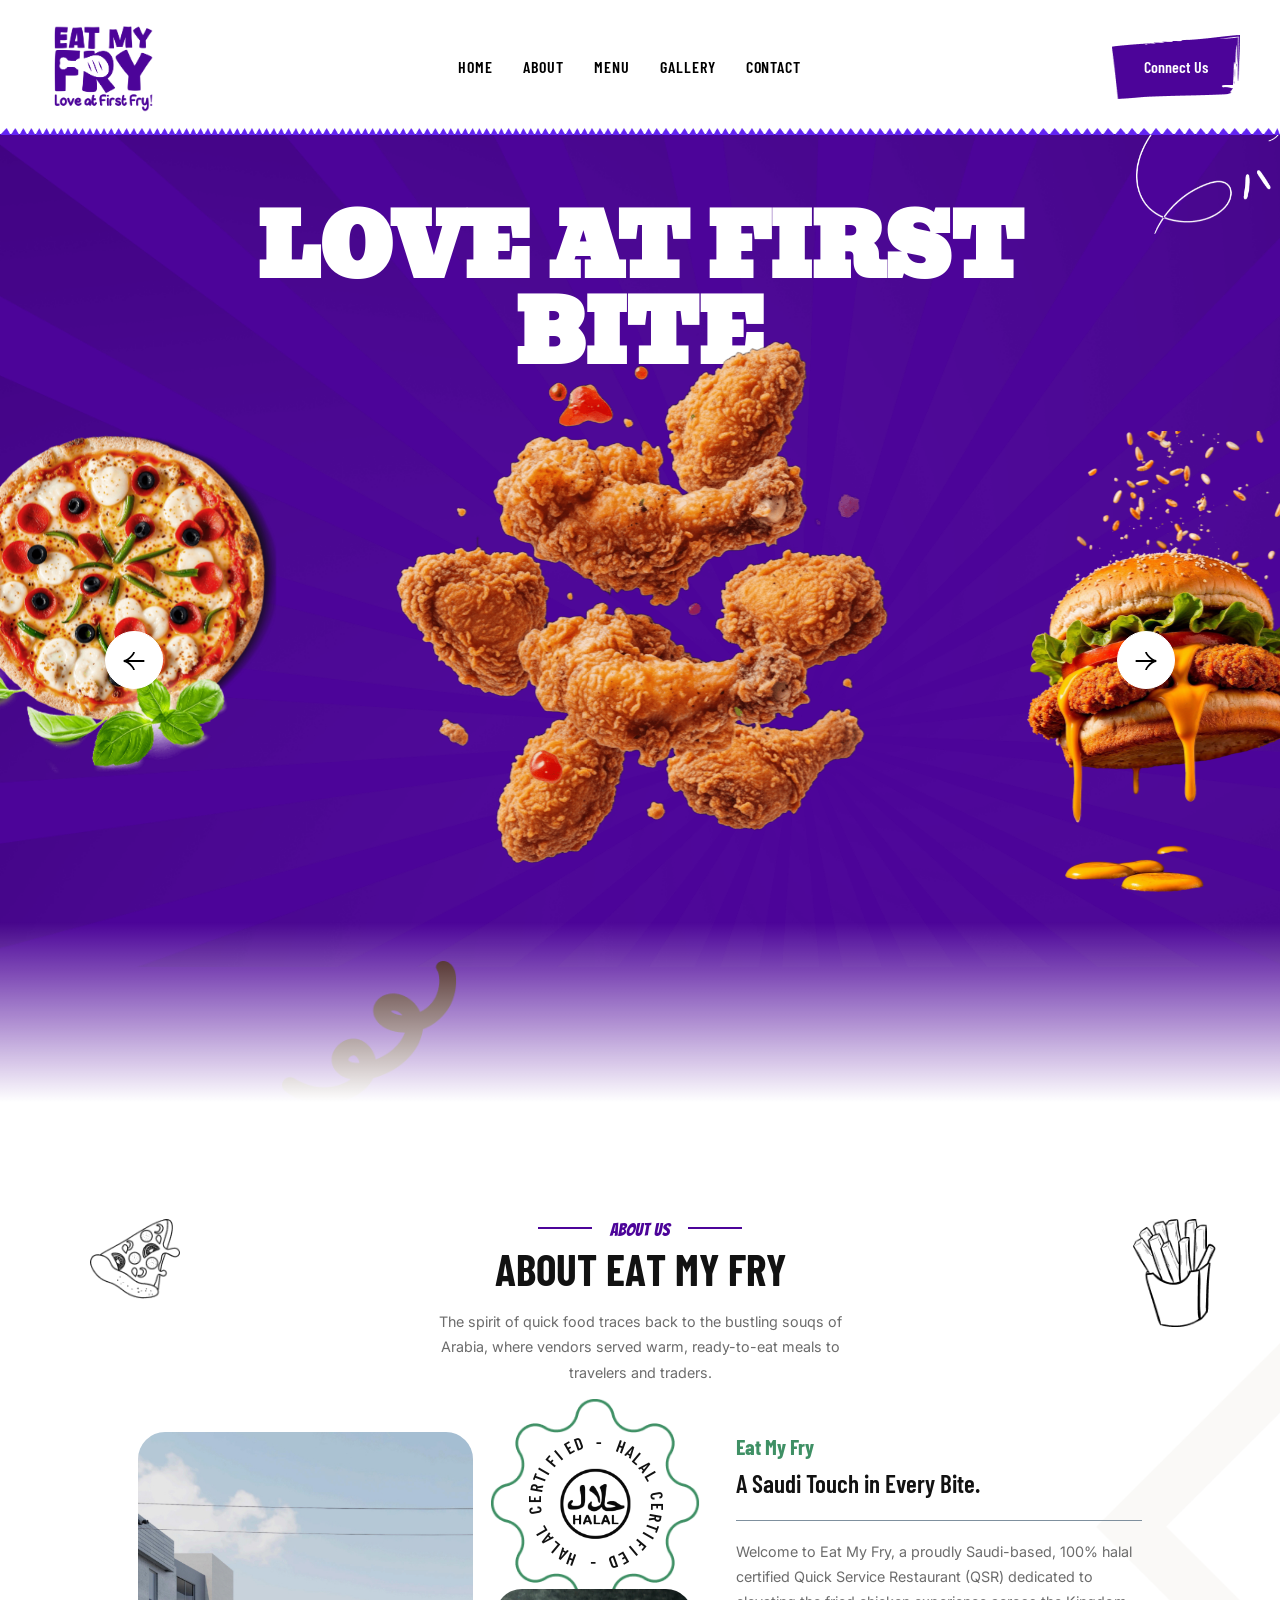
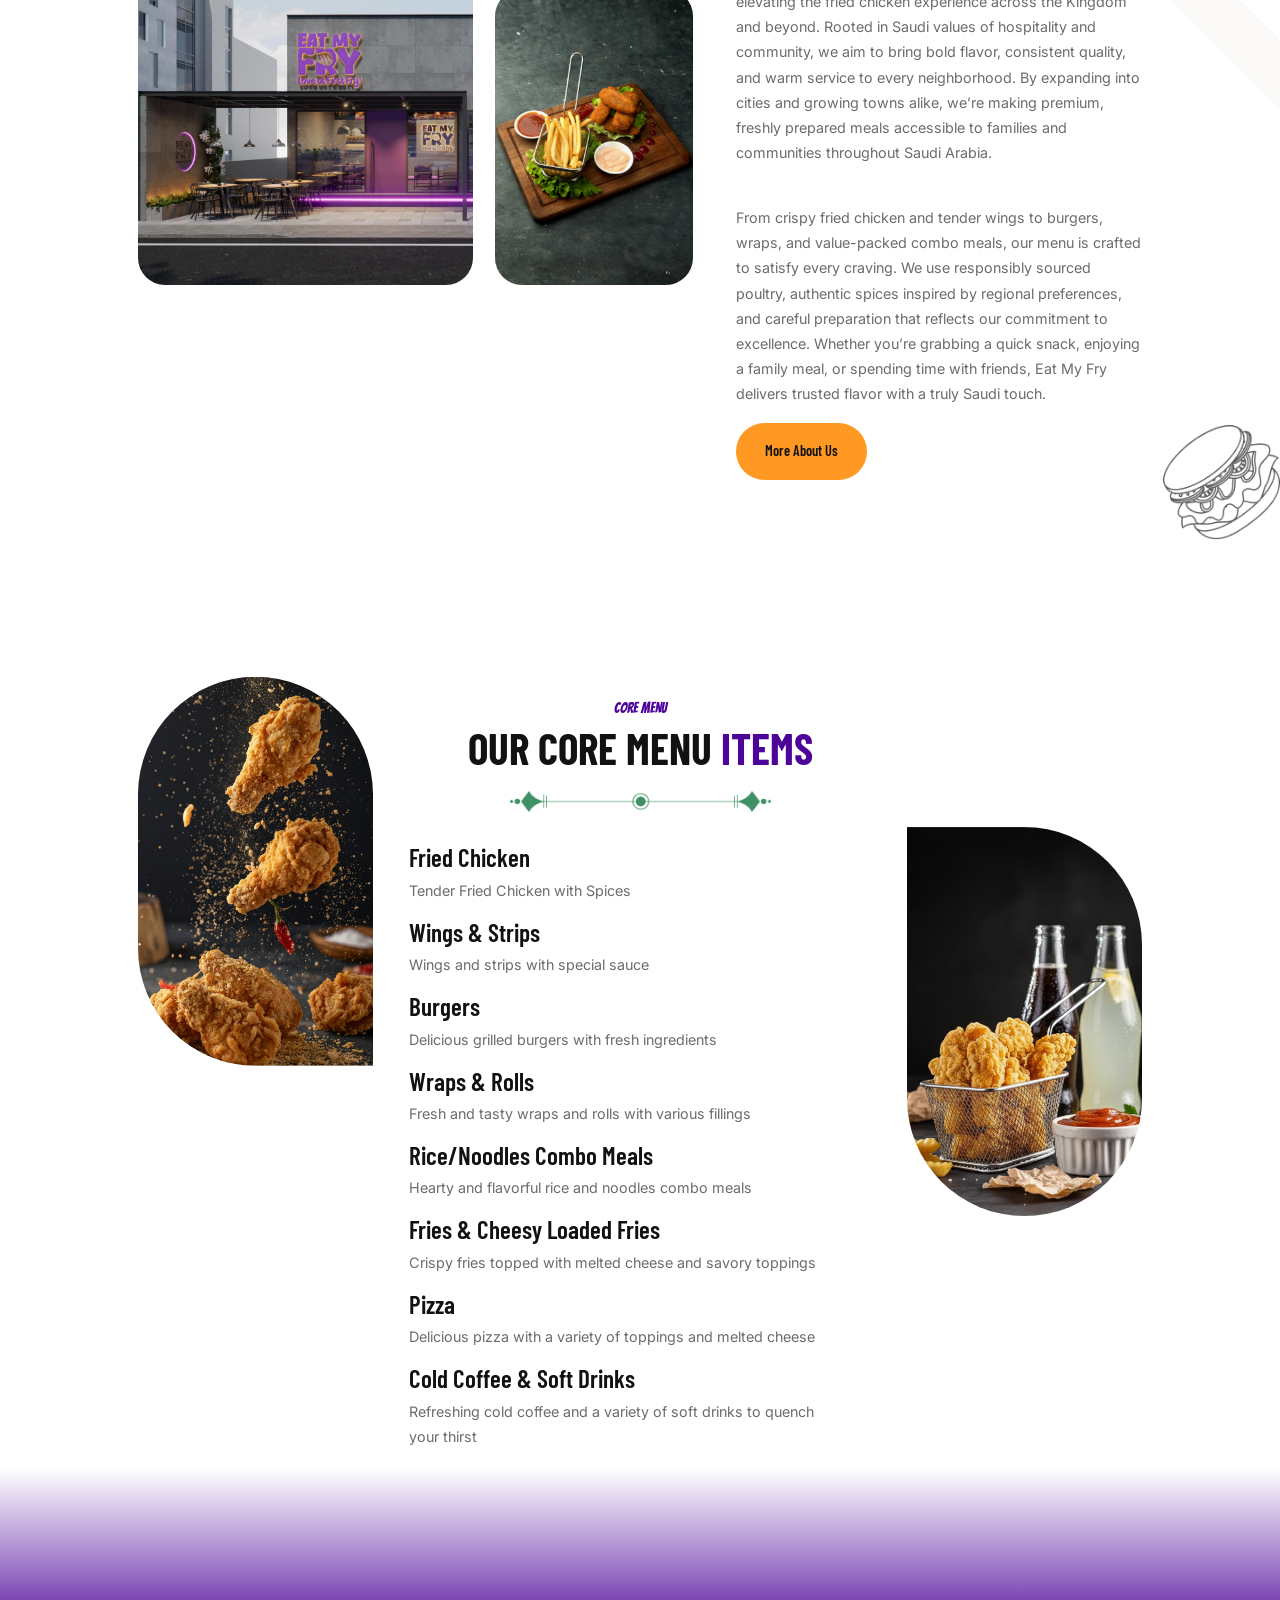
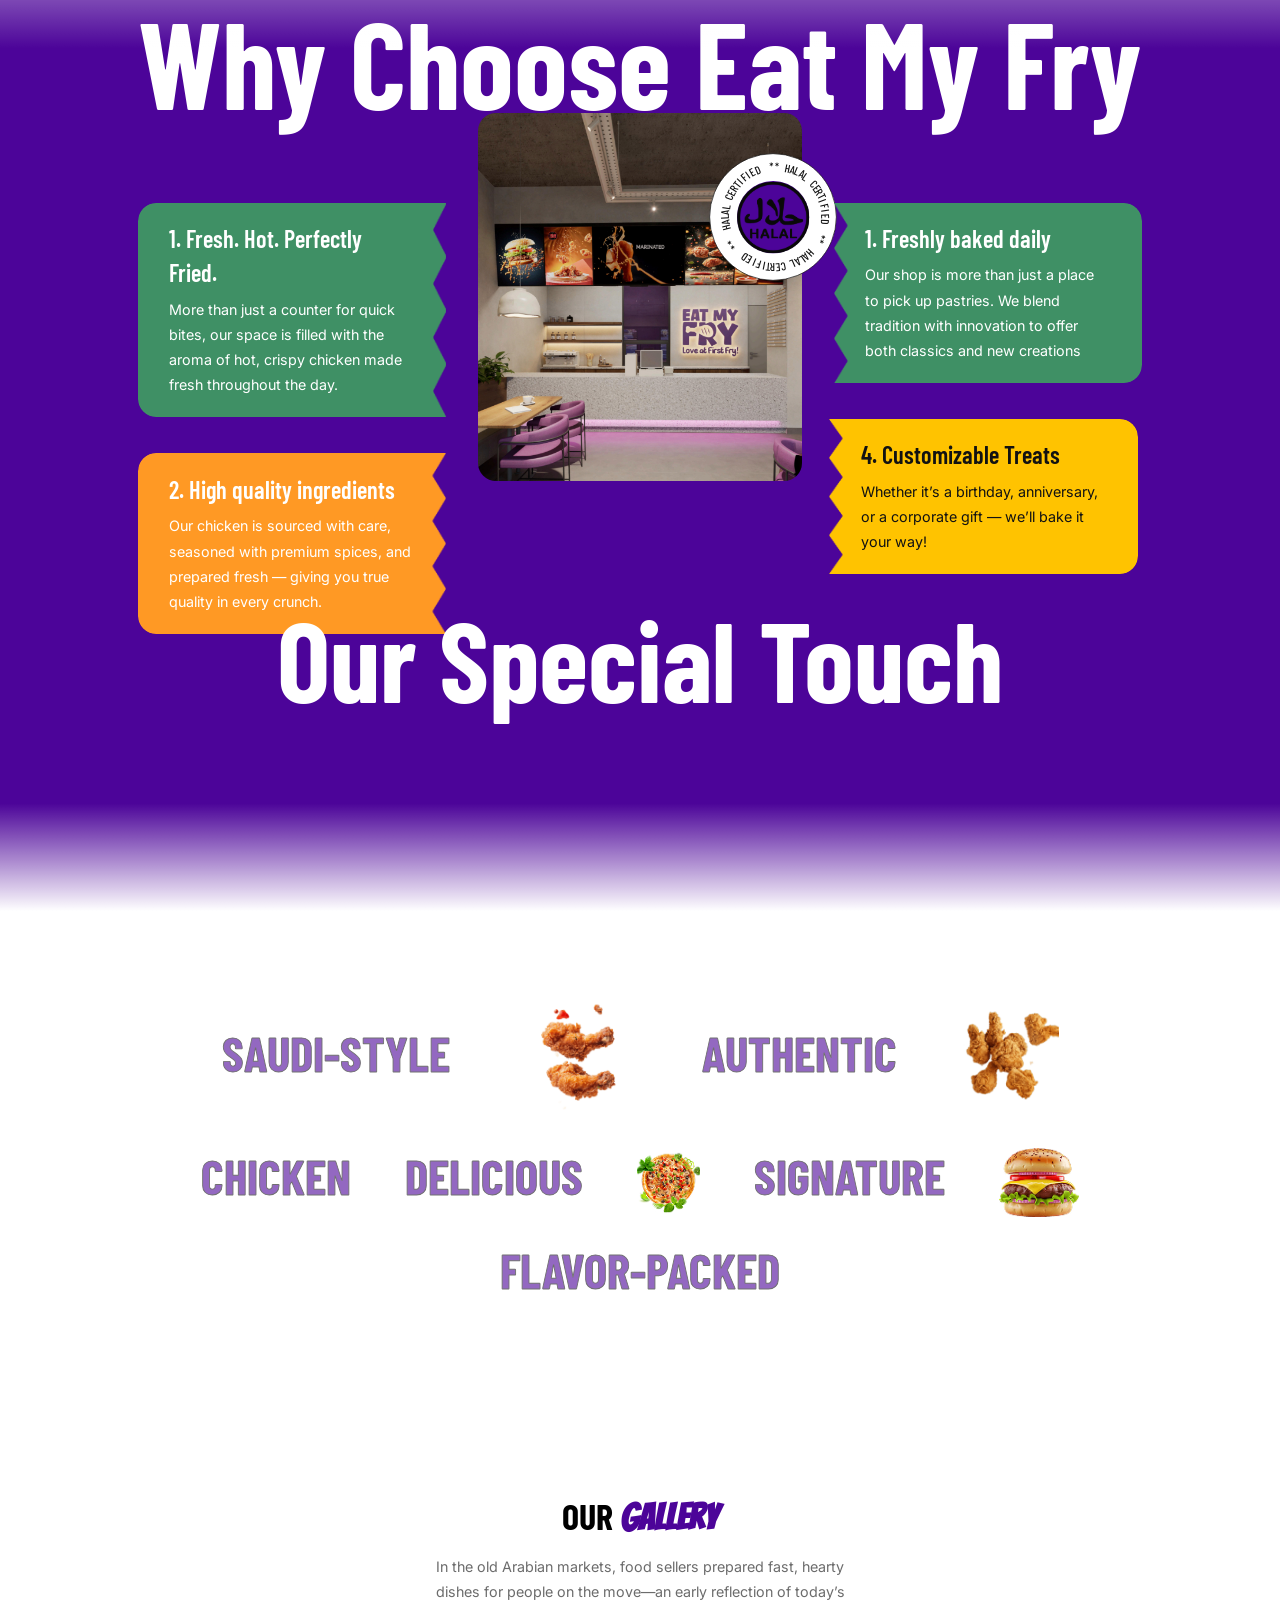
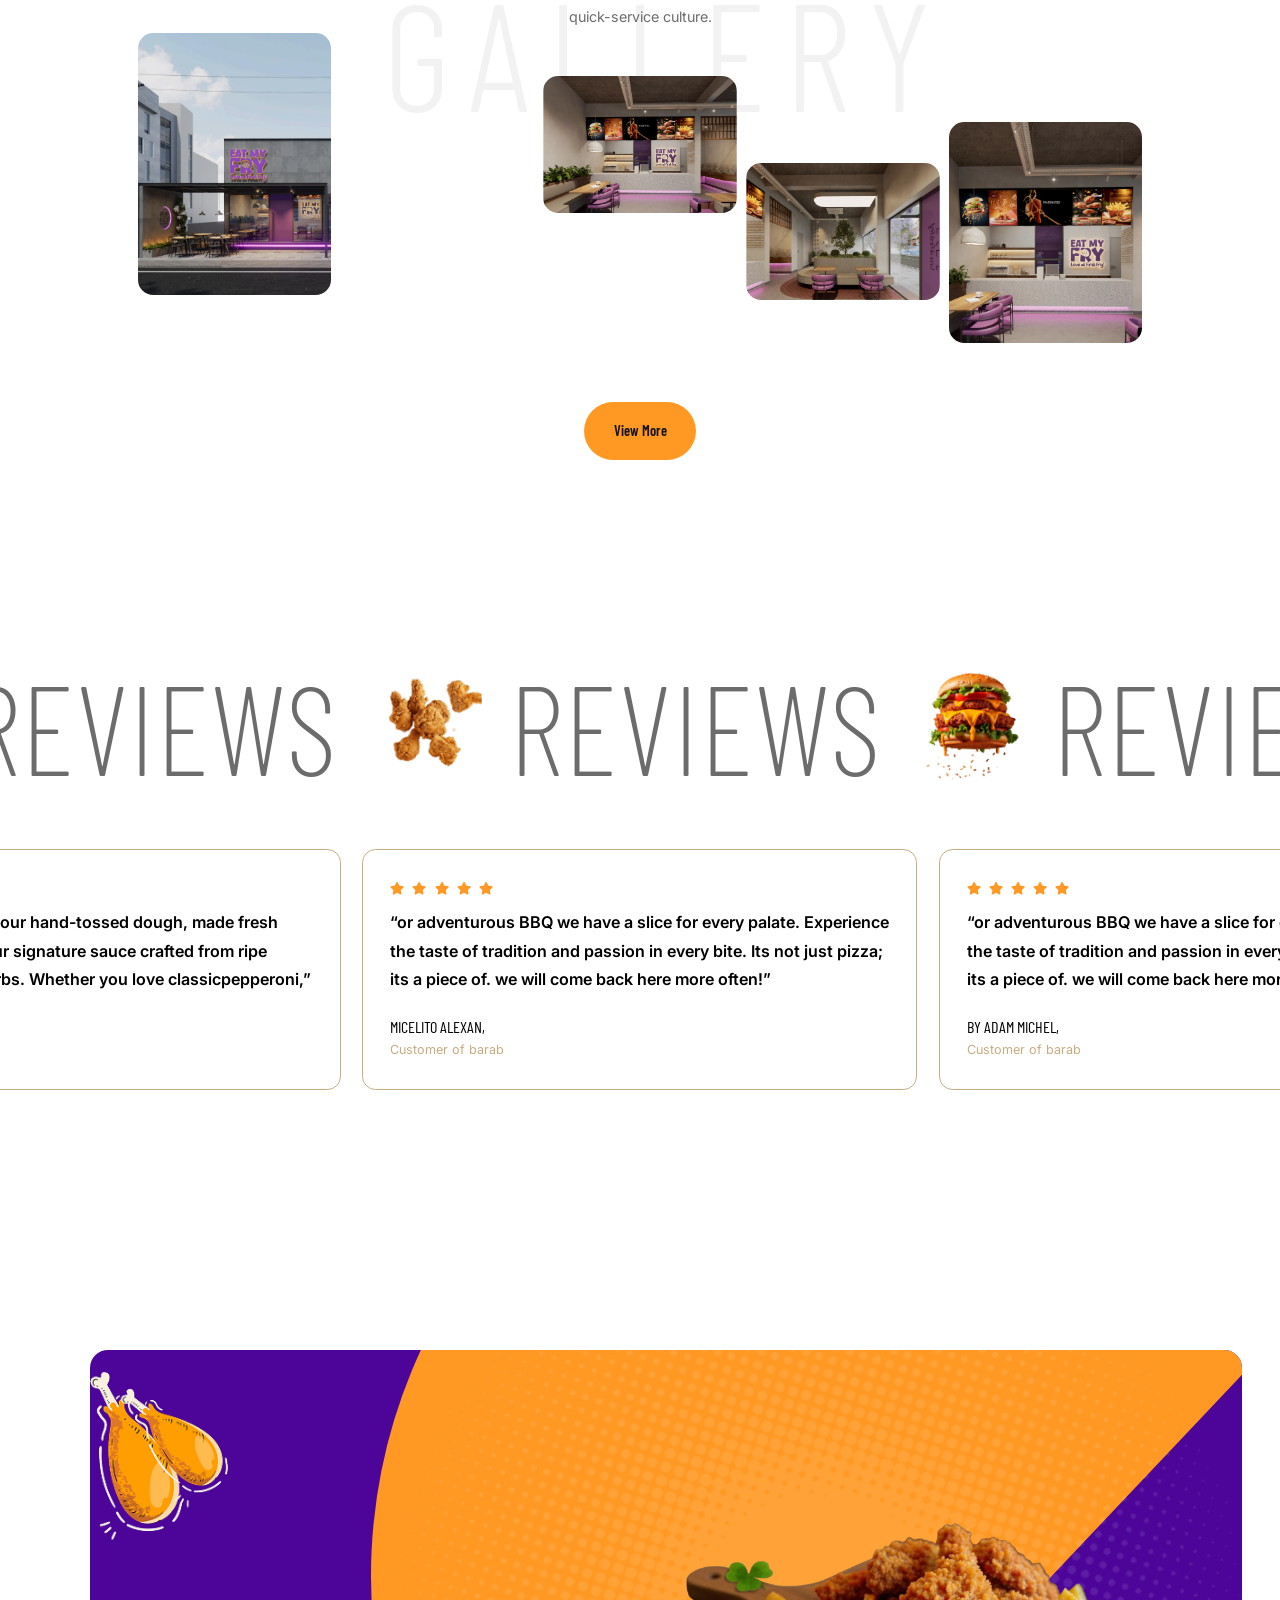
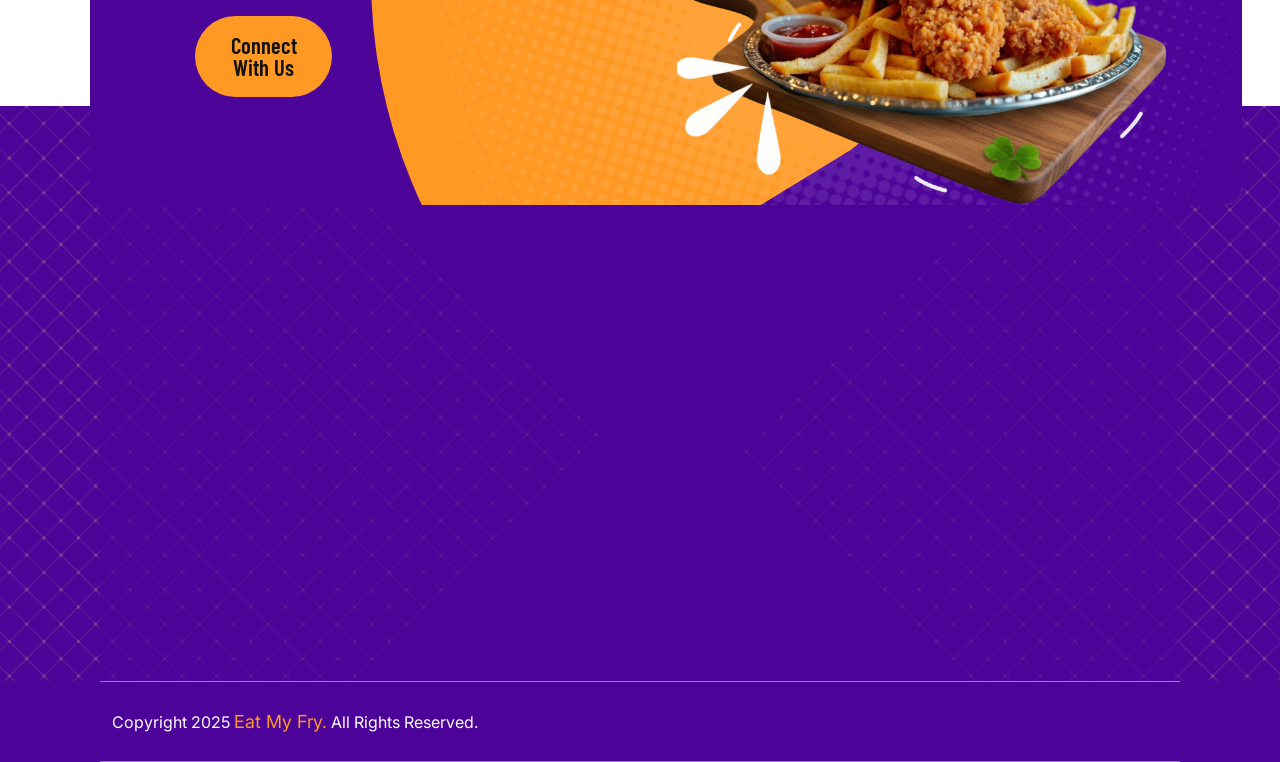
<file: index.html>
<!doctype html>
<html class="no-js " lang="zxx">

<head>
    <meta charset="utf-8">
    <meta name="viewport" content="width=device-width, initial-scale=1.0, user-scalable=0,minimal-ui">
    <title>Eat My Fry - Love at First Fry</title>
    <meta name="author" content="Brillowelle Solutions">
    <meta name="description" content="Eat My Fry - Love at First Fry">
    <meta name="keywords" content="Eat My Fry - Love at First Fry">
    <meta name="robots" content="INDEX,FOLLOW">

    <!-- Mobile Specific Metas -->
    <meta name="viewport" content="width=device-width, initial-scale=1, shrink-to-fit=no">

    <!-- Favicons - Place favicon.ico in the root directory -->
    <link rel="apple-touch-icon" sizes="57x57" href="assets/img/favicons/apple-icon-57x57.png">
    <link rel="apple-touch-icon" sizes="60x60" href="assets/img/favicons/apple-icon-60x60.png">
    <link rel="apple-touch-icon" sizes="72x72" href="assets/img/favicons/apple-icon-72x72.png">
    <link rel="apple-touch-icon" sizes="76x76" href="assets/img/favicons/apple-icon-76x76.png">
    <link rel="apple-touch-icon" sizes="114x114" href="assets/img/favicons/apple-icon-114x114.png">
    <link rel="apple-touch-icon" sizes="120x120" href="assets/img/favicons/apple-icon-120x120.png">
    <link rel="apple-touch-icon" sizes="144x144" href="assets/img/favicons/apple-icon-144x144.png">
    <link rel="apple-touch-icon" sizes="152x152" href="assets/img/favicons/apple-icon-152x152.png">
    <link rel="apple-touch-icon" sizes="180x180" href="assets/img/favicons/apple-icon-180x180.png">
    <link rel="icon" type="image/png" sizes="192x192" href="assets/img/favicons/android-icon-192x192.png">
    <link rel="icon" type="image/png" sizes="32x32" href="assets/img/favicons/favicon-32x32.png">
    <link rel="icon" type="image/png" sizes="96x96" href="assets/img/favicons/favicon-96x96.png">
    <link rel="icon" type="image/png" sizes="16x16" href="assets/img/favicons/favicon-16x16.png">
    <link rel="manifest" href="assets/img/favicons/manifest.json">
    <meta name="msapplication-TileColor" content="#ffffff">
    <meta name="msapplication-TileImage" content="assets/img/favicons/ms-icon-144x144.png">
    <meta name="theme-color" content="#ffffff">

    <!--==============================
	  Google Fonts
	============================== -->
    <link href="https://fonts.cdnfonts.com/css/paper-candy" rel="stylesheet">
    <link href="https://fonts.cdnfonts.com/css/namaku" rel="stylesheet">
    <link rel="preconnect" href="https://fonts.googleapis.com">
    <link rel="preconnect" href="https://fonts.gstatic.com" crossorigin>
    <link href="https://fonts.googleapis.com/css2?family=Bangers&family=Barlow+Condensed:ital,wght@0,100;0,200;0,300;0,400;0,500;0,600;0,700;0,800;0,900;1,100;1,200;1,300;1,400;1,500;1,600;1,700;1,800;1,900&family=Dynalight&family=Inter:ital,opsz,wght@0,14..32,100..900;1,14..32,100..900&family=Jost:ital,wght@0,100..900;1,100..900&family=Bevan:ital@0;1&display=swap" rel="stylesheet">

    <!--==============================
	    All CSS File
	============================== -->
    <!-- Bootstrap -->
    <link rel="stylesheet" href="assets/css/bootstrap.min.css">
    <!-- Fontawesome Icon -->
    <link rel="stylesheet" href="assets/css/fontawesome.min.css">
    <!-- Magnific Popup -->
    <link rel="stylesheet" href="assets/css/magnific-popup.min.css">
    <!-- datetimepicker -->
    <link rel="stylesheet" href="assets/css/jquery.datetimepicker.min.css">
    <!-- Swiper Js -->
    <link rel="stylesheet" href="assets/css/swiper-bundle.min.css">
    <!-- Theme Custom CSS -->
    <link rel="stylesheet" href="assets/css/style.css">

</head>

<body class="" >
    <!--==============================
    Mobile Menu
  ============================== -->
    <div class="th-menu-wrapper allow-natural-scroll">
        <div class="th-menu-area text-center">
            <button class="th-menu-toggle"><i class="fal fa-times"></i></button>
            <div class="mobile-logo">
                <a href="index.html"><img src="assets/img/logo-foot.png" alt="eatmyfry"></a>
            </div>
            <div class="th-mobile-menu">
                <ul>
                    <li class="">
                        <a href="index.html">HOME</a>
                    </li>
                    <li><a href="#about">ABOUT US</a></li>

                    <li class="">
                        <a href="menu.html">MENUS</a>
                    </li>

                    <li class="">
                        <a href="gallery.html">Gallery</a>
                    </li>
                    <li>
                        <a href="contact.html">CONTACT</a>
                    </li>
                </ul>
            </div>
        </div>
    </div>
    <!--==============================
	Header Area
    ==============================-->
    <header class="th-header header-default style-3 style-4 style-5">
        <div class="sticky-wrapper">
            <!-- Main Menu Area -->
            <div class="menu-area">
                <div class="container-fluid">
                    <div class="row align-items-center justify-content-between">
                        <div class="col-auto">
                            <div class="header-logo">
                                <a href="index.html"><img src="assets/img/logo-emf.png" alt="Eat My Fry" style="height: 90px;"></a>
                            </div>
                        </div>
                        <div class="col-auto">
                            <nav class="main-menu d-none d-lg-inline-block">
                                <ul>
                                    <li class="">
                                        <a href="index.html">HOME</a>
                                    </li>
                                    <li>
                                        <a href="#about">ABOUT</a>
                                    </li>
                                    <li class="">
                                        <a href="menu.html">Menu</a>
                                    </li>
                                    <li class="">
                                        <a href="gallery.html">Gallery</a>
                                    </li>
                                    <li>
                                        <a href="contact.html">CONTACT</a>
                                    </li>
                                </ul>
                            </nav>
                            <div class="header-button d-flex d-lg-none">
                                <button type="button" class="icon-btn th-menu-toggle"><i class="far fa-bars"></i></button>
                            </div>
                        </div>
                        <div class="col-auto d-none d-xl-block">
                            <div class="header-button">
                                <a href="contact.html" class="th-btn btn-mask">Connect Us</a>
                            </div>
                        </div>
                    </div>
                </div>
            </div>
            <div class="hero-5-top-shape">
                <img src="assets/img/shape/hero-5-top-shape.png" alt="img" style="filter: hue-rotate(260deg);">
            </div>
        </div>
    </header>

    <!--==============================
        Body Content Start Here
    ==============================-->
    <div class="scaled-wrapper">
        
        <!--==============================
        Hero Area
        ==============================-->
        <section>
            <div class="th-hero-wrapper hero-2 style-2" id="hero">
    
                <div class="shape-mockup jump hero-5-1" data-top="0%" data-right="0%">
                    <img src="assets/img/icon/hero-5-1.png" alt="img">
                </div>
    
                <div class="hero-inner" data-bg-src="assets/img/shape/hero-5-bg-shape.png">
                    <div class="shape-mockup movingX hero-5-2" data-bottom="0%" data-left="22%">
                        <img src="assets/img/icon/hero-5-2.png" alt="img">
                    </div>
                    <div class="hero-style2 style-2">
                        <div class="container">
                            <div class="row justify-content-center">
                                <div class="col-xxl-10 col-xl-11 col-lg-12">
                                    <div class="hero-2-content-slider">
                                        <div class="swiper th-slider hero2ThumbSlide" id="hero2Content" data-slider-options='{"effect":"fade","autoplay": true,"spaceBetween":60,"loop":true, "autoHeight":false,"allowTouchMove": false, "simulateTouch": true}'>
                                            <div class="swiper-wrapper">
                                                <div class="swiper-slide">
                                                    <div class="hero-2-content-slider">
                                                        <h1 class="hero-title" data-ani="slideinup" data-ani-delay="0.4s">Love at First Bite</h1>
                                                    </div>
                                                </div>
                                                <div class="swiper-slide">
                                                    <div class="hero-2-content-slider">
                                                        <h1 class="hero-title" data-ani="slideinup" data-ani-delay="0.4s">Burger taste divine</h1>
                                                    </div>
                                                </div>
                                                <div class="swiper-slide">
                                                    <div class="hero-2-content-slider">
                                                        <h1 class="hero-title" data-ani="slideinup" data-ani-delay="0.4s">Flame Kissed Daily</h1>
                                                    </div>
                                                </div>
                                                <div class="swiper-slide">
                                                    <div class="hero-2-content-slider">
                                                        <h1 class="hero-title" data-ani="slideinup" data-ani-delay="0.4s">Craving We got you</h1>
                                                    </div>
                                                </div>
                                                <div class="swiper-slide">
                                                    <div class="hero-2-content-slider">
                                                        <h1 class="hero-title" data-ani="slideinup" data-ani-delay="0.4s">Burger Over Words</h1>
                                                    </div>
                                                </div>
                                                <div class="swiper-slide">
                                                    <div class="hero-2-content-slider">
                                                        <h1 class="hero-title" data-ani="slideinup" data-ani-delay="0.4s">Love’s Bites Proven</h1>
                                                    </div>
                                                </div>
                                            </div>
                                        </div>
                                    </div>
                                </div>
                            </div>
                        </div>
    
                        <div class="container-fluid">
                            <div class="hero-2-img-slider">
                                <div class="swiper th-slider " data-slider-options='{"centeredSlides":true,"spaceBetween":70,"loop":true,"autoplay": true,"autoHeight": "false","allowTouchMove": true, "simulateTouch": true,"breakpoints":{"0":{"slidesPerView":1},"576":{"slidesPerView":"1"},"768":{"slidesPerView":"2"},"992":{"slidesPerView":"2"},"1200":{"slidesPerView":"3"}},"thumbs":{"swiper":".hero2ThumbSlide"}}'>
                                    <div class="swiper-wrapper">
    
                                        <div class="swiper-slide">
                                            <div class="hero-2-thumb-slider">
                                                <img src="assets/img/hero/chicken1.png" alt="img">
                                            </div>
                                        </div>
                                        <div class="swiper-slide">
                                            <div class="hero-2-thumb-slider">
                                                <img src="assets/img/hero/melted-cheese-burger.png" alt="img">
                                            </div>
                                        </div>
                                        <div class="swiper-slide">
                                            <div class="hero-2-thumb-slider">
                                                <img src="assets/img/hero/hero-5-3.png" alt="img">
                                            </div>
                                        </div>
                                        <div class="swiper-slide">
                                            <div class="hero-2-thumb-slider">
                                                <img src="assets/img/hero/fried2.png" alt="img">
                                            </div>
                                        </div>
                                        <div class="swiper-slide">
                                            <div class="hero-2-thumb-slider">
                                                <img src="assets/img/hero/brger.png" alt="img">
                                            </div>
                                        </div>
                                        <div class="swiper-slide">
                                            <div class="hero-2-thumb-slider">
                                                <img src="assets/img/hero/hero-5-3.png" alt="img">
                                            </div>
                                        </div>
                                    </div>
                                    <button data-slider-prev="#hero2Content" class="slider-arrow slider-prev"><img src="assets/img/icon/left-arrow.svg" alt=""></button>
                                    <button data-slider-next="#hero2Content" class="slider-arrow slider-next"><img src="assets/img/icon/right-arrow.svg" alt=""></button>
                                </div>
                            </div>
                        </div>
                    </div>
    
                </div>
    
                <!-- <div class="hero-5-bottom">
                    <img class="hero-5-bottom" src="assets/img/icon/healthy-hero.png" alt="img">
                </div> -->
    
            </div>
        </section>

        <!--==============================
        About Area  
        ==============================-->
         <section class="space-bottom overflow-hidden" id="about">
            <div class="shape-mockup movingX d-xl-block d-none" data-top="0%" data-left="7%">
                <img src="assets/img/about/pizzashape.png" alt="img">
            </div>
            <div class="shape-mockup movingX d-xl-block d-none" data-top="0%" data-right="5%">
                <img src="assets/img/about/fry-shape-4.png" alt="img" style="filter: invert(1);">
            </div>
            <div class="shape-mockup jump-reverse d-xl-block d-none" data-top="10%" data-right="0%">
                <img src="assets/img/icon/progress-2-2.png" alt="img">
            </div>
            <div class="shape-mockup jump-reverse d-xl-block d-none" data-bottom="5%" data-right="0%">
                <img src="assets/img/about/burger-shape-3.png" alt="img">
            </div>
            <div class="container">
                <div class="row justify-content-center">
                    <div class="col-xl-6">
                        <div class="title-area text-center mb-60">
                            <span class="sub-title style-2 text-anime-style-1">About Us</span>
                            <h2 class="sec-title text-anime-style-2">About Eat My Fry</h2>
                            <p class="box-text pe-xl-5 ps-xl-5 text-anime-style-3">The spirit of quick food traces back to the bustling souqs of Arabia, where vendors served warm, ready-to-eat meals to travelers and traders.</p>
                        </div>
                    </div>
                </div>
                <div class="row gy-40 justify-content-center">
                    <div class="col-xl-7">
                        <div class="process-thumb-wrap me-xl-4">
                            <div class="process-2-icon" data-bg-src="">
                                <img class="prog-2-circle" src="assets/img/icon/prog-2-circle.png" alt="img">
                                <div class="logo-icon-wrap">
                                    <div class="logo-icon">
                                        <div class="order">
                                            <img src="assets/img/icon/hala.png" alt="img">
                                        </div>
                                    </div>
                                    <div class="logo-icon-wrap__text">
                                        <span class="logo-animation">HALAL CERTIFIED - HALAL CERTIFIED - </span>
                                    </div>
                                </div>
                            </div>
                            <div class="thumb global-img">
                                <img src="assets/img/about/1.1.jpg" alt="img">
                            </div>
                            <div class="thumb global-img img2">
                                <img src="assets/img/about/1.2.jpg" alt="img">
                            </div>
                        </div>
                    </div>
                    <div class="col-xl-5">
                        <div class="progress-content-wrap">
                            <div class="progress-item wow fadeinup" data-wow-delay=".2s">
                                <h4 class="count">Eat My Fry</h4>
                                <h4 class="box-title">A Saudi Touch in Every Bite.</h4>
                                  <p class="box-text">Welcome to Eat My Fry, a proudly Saudi-based, 100% halal certified Quick Service Restaurant (QSR) dedicated to elevating the fried chicken experience across the Kingdom and beyond. Rooted in Saudi values of hospitality and community, we aim to bring bold flavor, consistent quality, and warm service to every neighborhood. By expanding into cities and growing towns alike, we’re making premium, freshly prepared meals accessible to families and communities throughout Saudi Arabia.</p><br><br>
                                  <p class="box-text">From crispy fried chicken and tender wings to burgers, wraps, and value-packed combo meals, our menu is crafted to satisfy every craving. We use responsibly sourced poultry, authentic spices inspired by regional preferences, and careful preparation that reflects our commitment to excellence. Whether you’re grabbing a quick snack, enjoying a family meal, or spending time with friends, Eat My Fry delivers trusted flavor with a truly Saudi touch.</p><br>
                            <a  href="" class="th-btn style3 mt-0">More About Us</a>
                                
                            </div>
                        </div>
                    </div>
                </div>
            </div>
        </section>

        <!--==============================
        Menu Area  
        ==============================-->
        <section>
            <div class="menu-sec1 space-top overflow-hidden " id="menu-sec">
                <div class="container">
                    <div class="title-area text-center mb-40">
                        <span class="sub-title text-anime-style-1">Core Menu</span>
                        <h2 class="sec-title text-anime-style-2">Our Core Menu <span class="text-theme">Items</span></h2>
                        <img class="img-anime-style-1" src="assets/img/icon/title-shape.png" alt="img">
                    </div>
                    <div class="row gy-4 justify-content-center">
                        <div class="col-lg-3">
                            <div class="menu-img-1-1 gsap-scroll-float-down2">
                                <img src="assets/img/about/menu.png" alt="img">
                            </div>
                        </div>

                        <div class="col-lg-6">
                            <div class="menu-1-content-wrap ps-xl-3 pe-xl-5">
                                <!-- <ul class="nav nav-tabs wow fadeinup" id="myTab" role="tablist">
                                    <li class="nav-item" role="presentation">
                                        <button class="nav-link active" id="event-creating-tab" data-bs-toggle="tab" data-bs-target="#event-creating" type="button" role="tab" aria-controls="event-creating" aria-selected="true">Event Creating</button>
                                    </li>
                                    <li class="nav-item" role="presentation">
                                        <button class="nav-link" id="meal-plans-tab" data-bs-toggle="tab" data-bs-target="#meal-plans" type="button" role="tab" aria-controls="meal-plans" aria-selected="false">Meal Plans</button>
                                    </li>
                                    <li class="nav-item" role="presentation">
                                        <button class="nav-link" id="food-delivery-tab" data-bs-toggle="tab" data-bs-target="#food-delivery" type="button" role="tab" aria-controls="food-delivery" aria-selected="false">Food Delivery</button>
                                    </li>
                                    <li class="nav-item" role="presentation">
                                        <button class="nav-link" id="diet-plans-tab" data-bs-toggle="tab" data-bs-target="#diet-plans" type="button" role="tab" aria-controls="diet-plans" aria-selected="false">Diet Plans</button>
                                    </li>
                                </ul> -->

                                <div class="tab-content" id="myTabContent">

                                    <div class="tab-pane fade show active" id="event-creating" role="tabpanel" aria-labelledby="event-creating-tab">
                                        <div class="menu-item-1 wow fadeinup" data-wow-delay=".2s">
                                            <!-- <div class="thumb global-img" data-mask-src="assets/img/bg/menu-1-msk-bg.jpg">
                                                <img src="assets/img/menu/menu-1-item-1-1.jpg" alt="img">
                                            </div> -->
                                            <div class="content">
                                                <div class="left">
                                                    <h3 class="box-title"><a href="#">Fried Chicken</a></h3>
                                                    <p class="box-text">Tender Fried Chicken with Spices</p>
                                                </div>
                                                <div class="right">
                                                    <!-- <h4 class="price"> <span>$</span> 40</h4> -->
                                                </div>
                                            </div>
                                        </div>
                                        <div class="menu-item-1 wow fadeinup" data-wow-delay=".3s">
                                            <!-- <div class="thumb global-img" data-mask-src="assets/img/bg/menu-1-msk-bg.jpg">
                                                <img src="assets/img/menu/menu-1-item-1-2.jpg" alt="img">
                                            </div> -->
                                            <div class="content">
                                                <div class="left">
                                                    <h3 class="box-title"><a href="#">Wings & Strips</a></h3>
                                                    <p class="box-text">Wings and strips with special sauce</p>
                                                </div>
                                                <div class="right">
                                                    <!-- <h4 class="price"> <span>$</span> 6/0</h4> -->
                                                </div>
                                            </div>
                                        </div>
                                        <div class="menu-item-1 wow fadeinup" data-wow-delay=".4s">
                                            <!-- <div class="thumb global-img" data-mask-src="assets/img/bg/menu-1-msk-bg.jpg">
                                                <img src="assets/img/menu/menu-1-item-1-3.jpg" alt="img">
                                            </div> -->
                                            <div class="content">
                                                <div class="left">
                                                    <h3 class="box-title"><a href="#">Burgers</a></h3>
                                                    <p class="box-text">Delicious grilled burgers with fresh ingredients</p>
                                                </div>
                                                <div class="right">
                                                    <!-- <h4 class="price"> <span>$</span> 30</h4> -->
                                                </div>
                                            </div>
                                        </div>
                                        <div class="menu-item-1 wow fadeinup" data-wow-delay=".5s">
                                            <!-- <div class="thumb global-img" data-mask-src="assets/img/bg/menu-1-msk-bg.jpg">
                                                <img src="assets/img/menu/menu-1-item-1-4.jpg" alt="img">
                                            </div> -->
                                            <div class="content">
                                                <div class="left">
                                                    <h3 class="box-title"><a href="#"> Wraps & Rolls</a></h3>
                                                    <p class="box-text">Fresh and tasty wraps and rolls with various fillings</p>
                                                </div>
                                                <div class="right">
                                                    <!-- <h4 class="price"> <span>$</span> 50</h4> -->
                                                </div>
                                            </div>
                                        </div>
                                        <div class="menu-item-1 wow fadeinup" data-wow-delay=".6s">
                                            <!-- <div class="thumb global-img" data-mask-src="assets/img/bg/menu-1-msk-bg.jpg">
                                                <img src="assets/img/menu/menu-1-item-1-5.jpg" alt="img">
                                            </div> -->
                                            <div class="content">
                                                <div class="left">
                                                    <h3 class="box-title"><a href="#">Rice/Noodles Combo Meals</a></h3>
                                                    <p class="box-text">Hearty and flavorful rice and noodles combo meals</p>
                                                </div>
                                                <div class="right">
                                                    <!-- <h4 class="price"> <span>$</span> 80</h4> -->
                                                </div>
                                            </div>
                                        </div>
                                        <div class="menu-item-1 wow fadeinup" data-wow-delay=".7s">
                                            <!-- <div class="thumb global-img" data-mask-src="assets/img/bg/menu-1-msk-bg.jpg">
                                                <img src="assets/img/menu/menu-1-item-1-6.jpg" alt="img">
                                            </div> -->
                                            <div class="content">
                                                <div class="left">
                                                    <h3 class="box-title"><a href="#">Fries & Cheesy Loaded Fries</a></h3>
                                                    <p class="box-text">Crispy fries topped with melted cheese and savory toppings</p>
                                                </div>
                                                <div class="right">
                                                    <!-- <h4 class="price"> <span>$</span> 28</h4> -->
                                                </div>
                                            </div>
                                        </div>
                                        <div class="menu-item-1 wow fadeinup" data-wow-delay=".7s">
                                            <!-- <div class="thumb global-img" data-mask-src="assets/img/bg/menu-1-msk-bg.jpg">
                                                <img src="assets/img/menu/menu-1-item-1-6.jpg" alt="img">
                                            </div> -->
                                            <div class="content">
                                                <div class="left">
                                                    <h3 class="box-title"><a href="#">Pizza</a></h3>
                                                    <p class="box-text">Delicious pizza with a variety of toppings and melted cheese</p>
                                                </div>
                                                <div class="right">
                                                    <!-- <h4 class="price"> <span>$</span> 28</h4> -->
                                                </div>
                                            </div>
                                        </div>
                                        <div class="menu-item-1 wow fadeinup" data-wow-delay=".7s">
                                            <!-- <div class="thumb global-img" data-mask-src="assets/img/bg/menu-1-msk-bg.jpg">
                                                <img src="assets/img/menu/menu-1-item-1-6.jpg" alt="img">
                                            </div> -->
                                            <div class="content">
                                                <div class="left">
                                                    <h3 class="box-title"><a href="#"> Cold Coffee & Soft Drinks</a></h3>
                                                    <p class="box-text">Refreshing cold coffee and a variety of soft drinks to quench your thirst</p>
                                                </div>
                                                <div class="right">
                                                    <!-- <h4 class="price"> <span>$</span> 28</h4> -->
                                                </div>
                                            </div>
                                        </div>
                                    </div>

                                </div>

                            </div>
                        </div>
                        <div class="col-lg-3">
                            <div class="menu-img-1-2 gsap-scroll-float-up">
                                <img src="assets/img/about/menu2.png" alt="img">
                            </div>
                        </div>
                    </div>
                </div>
            </div>
        </section>

        <!--==============================
        Why choose Area  
        ==============================-->
        <section class="why-sec2 space overflow-hidden" style="padding-top: 0 ;">
            <div class="container" style="margin-top: 8rem; margin-bottom: 5rem;">
                <h3 class="why3-title text-anime-style-1">Why Choose Eat My Fry</h3>
                <div class="why-choose3-wrapper">
                    <div class="why3-content-wrap">
                        <div class="why3-content wow fadeinleft" data-mask-src="assets/img/bg/why-3-mask.png">
                            <h4 class="box-title">1. Fresh. Hot. Perfectly Fried.</h4>
                            <p class="box-text">More than just a counter for quick bites, our space is filled with the aroma of hot, crispy chicken made fresh throughout the day.</p>
                        </div>
                        <div class="why3-content wow fadeinleft" data-mask-src="assets/img/bg/why-3-mask.png">
                            <h4 class="box-title">2. High quality ingredients</h4>
                            <p class="box-text">Our chicken is sourced with care, seasoned with premium spices, and prepared fresh — giving you true quality in every crunch.</p>
                        </div>
                    </div>
                    <div class="why3-img wow fadeinup">
                        <img src="assets/img/about/why.jpg" alt="img">
                        <div class="hero-img-shape-1 style-2">
                            <div class="logo-icon-wrap">
                                <div class="logo-icon">
                                    <img src="assets/img/icon/hala.png" alt="img">
                                </div>
                                <div class="logo-icon-wrap__text">
                                    <span class="logo-animation">Halal Certified  **  Halal Certified  **  Halal Certified  **  </span>
                                </div>
                            </div>
                        </div>
                    </div>
                    <div class="why3-content-wrap style-2">
                        <div class="why3-content wow fadeinright" data-mask-src="assets/img/bg/why-3-mask2.png">
                            <h4 class="box-title">1. Freshly baked daily</h4>
                            <p class="box-text">Our shop is more than just a place to pick up pastries. We blend tradition with innovation to offer both classics and new creations</p>
                        </div>
                        <div class="why3-content wow fadeinright" data-mask-src="assets/img/bg/why-3-mask2.png">
                            <h4 class="box-title">4. Customizable Treats</h4>
                            <p class="box-text">Whether it’s a birthday, anniversary, or a corporate gift — we’ll bake it your way!</p>
                        </div>
                    </div>
                </div>
                <h3 class="why3-title2 text-anime-style-1">Our Special Touch</h3>
            </div>
        </section>
        <!--==============================
        Category Area  
        ==============================-->
        <section class="category-features space space-extra-bottom space-extra-top overflow-hidden" id="category-sec">
            <div class="container">
                <div class="row justify-content-center">
                    <div class="col-xxl-10">
                        <div class="cate-2-wrap">
                            <div class="item">
                                <h3><a>SAUDI-STYLE</a></h3> <img src="assets/img/icon/fried.png" alt="">
                            </div>
                            <div class="item">
                                <h3><a>Authentic</a> </h3> <img src="assets/img/icon/friedlog.png" alt="">
                            </div>
                            <div class="item">
                                <h3><a>CHICKEN</a> </h3> 
                            </div>
                            <div class="item">
                                <h3><a>Delicious</a> </h3> <img src="assets/img/icon/cate-2-2.png" alt="">
                            </div>
                            <div class="item">
                                <h3><a>SIGNATURE</a> </h3> <img src="assets/img/icon/11.png" alt="">
                            </div>
                            <div class="item">
                                <h3><a>FLAVOR-PACKED</a> </h3>
                            </div>
                        </div>
                    </div>
                </div>
            </div>
        </section>
        <!--==============================
        Instragram Area  
        ==============================-->
        <section class="instragram-sec-2 position-relative space overflow-hidden" id="instragram-sec-2">

            <div class="big-title3-wrap insta2-title">
                <h4 class="big-title3-title">Gallery</h4>
            </div>
            <div class="container">
                <div class="row justify-content-center align-items-center">
                    <div class="col-xl-6 col-lg-7">
                        <div class="title-area style3 text-center mb-60">
                            <h2 class="sec-title text-anime-style-2">Our <span class="font-style"> Gallery</span></h2>
                            <p class="box-text pe-xxl-5 ps-xxl-5 me-xl-4 ms-xl-4 instragram-sec-v3">In the old Arabian markets, food sellers prepared fast, hearty dishes for people on the move—an early reflection of today’s quick-service culture.</p>
                        </div>
                    </div>
                </div>

                <div class="row gy-4 ">
                    <div class="insta-2-items-wrap">
                        <div class="insta-item wow fadeinup">
                            <div class="thumb">
                                <img src="assets/img/about/1.1.jpg" alt="img">
                                <a href="assets/img/about/1.1.jpg" class="icon popup-image"><i class="fa-light fa-eye"></i></a>
                            </div>
                        </div>
                        <div class="insta-item wow fadeinup">
                            <div class="thumb">
                                <img src="assets/img/about/1.3.jpg" alt="img">
                                <a href="assets/img/about/1.3.jpg" class="icon popup-image"><i class="fa-light fa-eye"></i></a>
                            </div>
                        </div>
                        <div class="insta-item-wrapper">
                            <div class="insta-item wow fadeinup">
                                <div class="thumb">
                                    <img src="assets/img/about/1.4.jpg" alt="img">
                                    <a href="assets/img/about/1.4.jpg" class="icon popup-image"><i class="fa-light fa-eye"></i></a>
                                </div>
                            </div>
                            <div class="insta-item wow fadeinup">
                                <div class="thumb">
                                    <img src="assets/img/about/1.5.jpg" alt="img">
                                    <a href="assets/img/about/1.5.jpg" class="icon popup-image"><i class="fa-light fa-eye"></i></a>
                                </div>
                            </div>
                        </div>
                        <div class="insta-item wow fadeinup">
                            <div class="thumb">
                                <img src="assets/img/about/1.6.jpg" alt="img">
                                <a href="assets/img/about/1.6.jpg" class="icon popup-image"><i class="fa-light fa-eye"></i></a>
                            </div>
                        </div>
                        <div class="insta-item wow fadeinup">
                            <div class="thumb">
                                <img src="assets/img/about/why.jpg" alt="img">
                                <a href="assets/img/about/why.jpg" class="icon popup-image"><i class="fa-light fa-eye"></i></a>
                            </div>
                        </div>
                    </div>
                </div> 
                <div class="d-flex justify-content-center mt-5">
                    <a href="gallery.html" class="th-btn style3 mt-0">View More</a>
                </div>

            </div>
        </section>

        <!--==============================
Testimonial Area  
==============================-->
    <section class="testi-sec-4 overflow-hidden space overflow-hidden">
        <div class="container-fluid">

            <div class="marquee1-wrapper">
                <div class="swiper th-slider marquee-slider1" data-slider-options='{"breakpoints":{"0":{"slidesPerView":"auto"}},"autoplay":{"delay":0,"disableOnInteraction":false},"noSwiping":"true","speed":10000,"spaceBetween":30}'>
                    <div class="swiper-wrapper">
                        <div class="swiper-slide">
                            <div class="marquee-card">
                                <a>Reviews <img src="assets/img/icon/fried.png" alt="img"></a>
                            </div>
                        </div>
                        <div class="swiper-slide">
                            <div class="marquee-card">
                                <a>Reviews <img src="assets/img/icon/friedlog.png" alt="img"></a>
                            </div>
                        </div>
                        <div class="swiper-slide">
                            <div class="marquee-card">
                                <a>Reviews <img src="assets/img/icon/brger.png" alt="img"></a>
                            </div>
                        </div>
                        <div class="swiper-slide">
                            <div class="marquee-card">
                                <a>Reviews <img src="assets/img/icon/cate-2-2.png" alt="img"></a>
                            </div>
                        </div>
                        <div class="swiper-slide">
                            <div class="marquee-card">
                                <a>Reviews <img src="assets/img/icon/fried.png" alt="img"></a>
                            </div>
                        </div>
                        <div class="swiper-slide">
                            <div class="marquee-card">
                                <a>Reviews <img src="assets/img/icon/brger.png" alt="img"></a>
                            </div>
                        </div>
                    </div>
                </div>
            </div>
            <div class="testi-slider4 mb-25">
                <div class="swiper th-slider testiSlide4" id="testiSlide4" data-slider-options='{"centeredSlides":false, "breakpoints":{"0":{"slidesPerView":1},"576":{"slidesPerView":"1"},"768":{"slidesPerView":"2"},"992":{"slidesPerView":"2"},"1200":{"slidesPerView":"3"},"1500":{"slidesPerView":"4"}}}'>
                    <div class="swiper-wrapper">
                        <div class="swiper-slide">
                            <div class="testi-card2 style2 style3">
                                <div class="media-body">
                                    <div class="testi-card_profile">
                                        <div class="testi-card_content">
                                            <div class="reating">
                                                <ul>
                                                    <li><i class="fa-solid fa-star"></i></li>
                                                    <li><i class="fa-solid fa-star"></i></li>
                                                    <li><i class="fa-solid fa-star"></i></li>
                                                    <li><i class="fa-solid fa-star"></i></li>
                                                    <li><i class="fa-solid fa-star"></i></li>
                                                </ul>
                                            </div>
                                            <p class="testi-card_text">“Every pizza starts with our hand-tossed dough, made fresh daily and topped with our signature sauce crafted from ripe tomatoes and secret herbs. Whether you love classicpepperoni,”</p>
                                            <h3 class="testi-card_name">by Adam Michel,</h3>
                                            <span class="testi-card_desig">Customer of barab</span>
                                        </div>
                                    </div>
                                </div>
                            </div>
                        </div>
                        <div class="swiper-slide">
                            <div class="testi-card2 style2 style3">
                                <div class="media-body">
                                    <div class="testi-card_profile">
                                        <div class="testi-card_content">
                                            <div class="reating">
                                                <ul>
                                                    <li><i class="fa-solid fa-star"></i></li>
                                                    <li><i class="fa-solid fa-star"></i></li>
                                                    <li><i class="fa-solid fa-star"></i></li>
                                                    <li><i class="fa-solid fa-star"></i></li>
                                                    <li><i class="fa-solid fa-star"></i></li>
                                                </ul>
                                            </div>
                                            <p class="testi-card_text">“or adventurous BBQ we have a slice for every palate. Experience the taste of tradition and passion in every bite. Its not just pizza; its a piece of. we will come back here more often!”</p>
                                            <h3 class="testi-card_name">Micelito Alexan,</h3>
                                            <span class="testi-card_desig">Customer of barab</span>
                                        </div>
                                    </div>
                                </div>
                            </div>
                        </div>
                        <div class="swiper-slide">
                            <div class="testi-card2 style2 style3">
                                <div class="media-body">
                                    <div class="testi-card_profile">
                                        <div class="testi-card_content">
                                            <div class="reating">
                                                <ul>
                                                    <li><i class="fa-solid fa-star"></i></li>
                                                    <li><i class="fa-solid fa-star"></i></li>
                                                    <li><i class="fa-solid fa-star"></i></li>
                                                    <li><i class="fa-solid fa-star"></i></li>
                                                    <li><i class="fa-solid fa-star"></i></li>
                                                </ul>
                                            </div>
                                            <p class="testi-card_text">“or adventurous BBQ we have a slice for every palate. Experience the taste of tradition and passion in every bite. Its not just pizza; its a piece of. we will come back here more often!”</p>
                                            <h3 class="testi-card_name">by Adam Michel,</h3>
                                            <span class="testi-card_desig">Customer of barab</span>
                                        </div>
                                    </div>
                                </div>
                            </div>
                        </div>
                        <div class="swiper-slide">
                            <div class="testi-card2 style2 style3">
                                <div class="media-body">
                                    <div class="testi-card_profile">
                                        <div class="testi-card_content">
                                            <div class="reating">
                                                <ul>
                                                    <li><i class="fa-solid fa-star"></i></li>
                                                    <li><i class="fa-solid fa-star"></i></li>
                                                    <li><i class="fa-solid fa-star"></i></li>
                                                    <li><i class="fa-solid fa-star"></i></li>
                                                    <li><i class="fa-solid fa-star"></i></li>
                                                </ul>
                                            </div>
                                            <p class="testi-card_text">“The artisanal gelato is simply divine. Each flavor a burst of authentic Italian sunshine, made with the freshest ingredients. From pistachio to it s a smooth, creamy delight that you to Florence.”</p>
                                            <h3 class="testi-card_name">Micelito Alexan,</h3>
                                            <span class="testi-card_desig">Customer of barab</span>
                                        </div>
                                    </div>
                                </div>
                            </div>
                        </div>
                        <div class="swiper-slide">
                            <div class="testi-card2 style2 style3">
                                <div class="media-body">
                                    <div class="testi-card_profile">
                                        <div class="testi-card_content">
                                            <div class="reating">
                                                <ul>
                                                    <li><i class="fa-solid fa-star"></i></li>
                                                    <li><i class="fa-solid fa-star"></i></li>
                                                    <li><i class="fa-solid fa-star"></i></li>
                                                    <li><i class="fa-solid fa-star"></i></li>
                                                    <li><i class="fa-solid fa-star"></i></li>
                                                </ul>
                                            </div>
                                            <p class="testi-card_text">“Every pizza starts with our hand-tossed dough, made fresh daily and topped with our signature sauce crafted from ripe tomatoes and secret herbs. Whether you love classicpepperoni,”</p>
                                            <h3 class="testi-card_name">by Adam Michel,</h3>
                                            <span class="testi-card_desig">Customer of barab</span>
                                        </div>
                                    </div>
                                </div>
                            </div>
                        </div>
                        <div class="swiper-slide">
                            <div class="testi-card2 style2 style3">
                                <div class="media-body">
                                    <div class="testi-card_profile">
                                        <div class="testi-card_content">
                                            <div class="reating">
                                                <ul>
                                                    <li><i class="fa-solid fa-star"></i></li>
                                                    <li><i class="fa-solid fa-star"></i></li>
                                                    <li><i class="fa-solid fa-star"></i></li>
                                                    <li><i class="fa-solid fa-star"></i></li>
                                                    <li><i class="fa-solid fa-star"></i></li>
                                                </ul>
                                            </div>
                                            <p class="testi-card_text">“or adventurous BBQ we have a slice for every palate. Experience the taste of tradition and passion in every bite. Its not just pizza; its a piece of. we will come back here more often!”</p>
                                            <h3 class="testi-card_name">Micelito Alexan,</h3>
                                            <span class="testi-card_desig">Customer of barab</span>
                                        </div>
                                    </div>
                                </div>
                            </div>
                        </div>
                        <div class="swiper-slide">
                            <div class="testi-card2 style2 style3">
                                <div class="media-body">
                                    <div class="testi-card_profile">
                                        <div class="testi-card_content">
                                            <div class="reating">
                                                <ul>
                                                    <li><i class="fa-solid fa-star"></i></li>
                                                    <li><i class="fa-solid fa-star"></i></li>
                                                    <li><i class="fa-solid fa-star"></i></li>
                                                    <li><i class="fa-solid fa-star"></i></li>
                                                    <li><i class="fa-solid fa-star"></i></li>
                                                </ul>
                                            </div>
                                            <p class="testi-card_text">“or adventurous BBQ we have a slice for every palate. Experience the taste of tradition and passion in every bite. Its not just pizza; its a piece of. we will come back here more often!”</p>
                                            <h3 class="testi-card_name">by Adam Michel,</h3>
                                            <span class="testi-card_desig">Customer of barab</span>
                                        </div>
                                    </div>
                                </div>
                            </div>
                        </div>
                        <div class="swiper-slide">
                            <div class="testi-card2 style2 style3">
                                <div class="media-body">
                                    <div class="testi-card_profile">
                                        <div class="testi-card_content">
                                            <div class="reating">
                                                <ul>
                                                    <li><i class="fa-solid fa-star"></i></li>
                                                    <li><i class="fa-solid fa-star"></i></li>
                                                    <li><i class="fa-solid fa-star"></i></li>
                                                    <li><i class="fa-solid fa-star"></i></li>
                                                    <li><i class="fa-solid fa-star"></i></li>
                                                </ul>
                                            </div>
                                            <p class="testi-card_text">“The artisanal gelato is simply divine. Each flavor a burst of authentic Italian sunshine, made with the freshest ingredients. From pistachio to it s a smooth, creamy delight that you to Florence.”</p>
                                            <h3 class="testi-card_name">Micelito Alexan,</h3>
                                            <span class="testi-card_desig">Customer of barab</span>
                                        </div>
                                    </div>
                                </div>
                            </div>
                        </div>
                    </div>
                </div>
            </div>

            <!-- <div class="testi-slider5">
                <div class="swiper th-slider testiSlide5" id="testiSlide5" data-slider-options='{"centeredSlides":true, "autoplay": { "delay": 3000, "reverseDirection": true}, "breakpoints":{"0":{"slidesPerView":1},"576":{"slidesPerView":"1"},"768":{"slidesPerView":"2"},"992":{"slidesPerView":"2"},"1200":{"slidesPerView":"2.2"},"1500":{"slidesPerView":"3.5"}}}'>
                    <div class="swiper-wrapper">
                        <div class="swiper-slide">
                            <div class="testi-card2 style2 style3">
                                <div class="media-body">
                                    <div class="testi-card_profile">
                                        <div class="testi-card_content">
                                            <div class="reating">
                                                <ul>
                                                    <li><i class="fa-solid fa-star"></i></li>
                                                    <li><i class="fa-solid fa-star"></i></li>
                                                    <li><i class="fa-solid fa-star"></i></li>
                                                    <li><i class="fa-solid fa-star"></i></li>
                                                    <li><i class="fa-solid fa-star"></i></li>
                                                </ul>
                                            </div>
                                            <p class="testi-card_text">“Every pizza starts with our hand-tossed dough, made fresh daily and topped with our signature sauce crafted from ripe tomatoes and secret herbs. Whether you love classicpepperoni,”</p>
                                            <h3 class="testi-card_name">by Adam Michel,</h3>
                                            <span class="testi-card_desig">Customer of barab</span>
                                        </div>
                                    </div>
                                </div>
                            </div>
                        </div>
                        <div class="swiper-slide">
                            <div class="testi-card2 style2 style3">
                                <div class="media-body">
                                    <div class="testi-card_profile">
                                        <div class="testi-card_content">
                                            <div class="reating">
                                                <ul>
                                                    <li><i class="fa-solid fa-star"></i></li>
                                                    <li><i class="fa-solid fa-star"></i></li>
                                                    <li><i class="fa-solid fa-star"></i></li>
                                                    <li><i class="fa-solid fa-star"></i></li>
                                                    <li><i class="fa-solid fa-star"></i></li>
                                                </ul>
                                            </div>
                                            <p class="testi-card_text">“or adventurous BBQ we have a slice for every palate. Experience the taste of tradition and passion in every bite. Its not just pizza; its a piece of. we will come back here more often!”</p>
                                            <h3 class="testi-card_name">Micelito Alexan,</h3>
                                            <span class="testi-card_desig">Customer of barab</span>
                                        </div>
                                    </div>
                                </div>
                            </div>
                        </div>
                        <div class="swiper-slide">
                            <div class="testi-card2 style2 style3">
                                <div class="media-body">
                                    <div class="testi-card_profile">
                                        <div class="testi-card_content">
                                            <div class="reating">
                                                <ul>
                                                    <li><i class="fa-solid fa-star"></i></li>
                                                    <li><i class="fa-solid fa-star"></i></li>
                                                    <li><i class="fa-solid fa-star"></i></li>
                                                    <li><i class="fa-solid fa-star"></i></li>
                                                    <li><i class="fa-solid fa-star"></i></li>
                                                </ul>
                                            </div>
                                            <p class="testi-card_text">“or adventurous BBQ we have a slice for every palate. Experience the taste of tradition and passion in every bite. Its not just pizza; its a piece of. we will come back here more often!”</p>
                                            <h3 class="testi-card_name">by Adam Michel,</h3>
                                            <span class="testi-card_desig">Customer of barab</span>
                                        </div>
                                    </div>
                                </div>
                            </div>
                        </div>
                        <div class="swiper-slide">
                            <div class="testi-card2 style2 style3">
                                <div class="media-body">
                                    <div class="testi-card_profile">
                                        <div class="testi-card_content">
                                            <div class="reating">
                                                <ul>
                                                    <li><i class="fa-solid fa-star"></i></li>
                                                    <li><i class="fa-solid fa-star"></i></li>
                                                    <li><i class="fa-solid fa-star"></i></li>
                                                    <li><i class="fa-solid fa-star"></i></li>
                                                    <li><i class="fa-solid fa-star"></i></li>
                                                </ul>
                                            </div>
                                            <p class="testi-card_text">“The artisanal gelato is simply divine. Each flavor a burst of authentic Italian sunshine, made with the freshest ingredients. From pistachio to it s a smooth, creamy delight that you Florence.”</p>
                                            <h3 class="testi-card_name">Micelito Alexan,</h3>
                                            <span class="testi-card_desig">Customer of barab</span>
                                        </div>
                                    </div>
                                </div>
                            </div>
                        </div>
                        <div class="swiper-slide">
                            <div class="testi-card2 style2 style3">
                                <div class="media-body">
                                    <div class="testi-card_profile">
                                        <div class="testi-card_content">
                                            <div class="reating">
                                                <ul>
                                                    <li><i class="fa-solid fa-star"></i></li>
                                                    <li><i class="fa-solid fa-star"></i></li>
                                                    <li><i class="fa-solid fa-star"></i></li>
                                                    <li><i class="fa-solid fa-star"></i></li>
                                                    <li><i class="fa-solid fa-star"></i></li>
                                                </ul>
                                            </div>
                                            <p class="testi-card_text">“or adventurous BBQ we have a slice for every palate. Experience the taste of tradition and passion in every bite. Its not just pizza; its a piece of. we will come back here more often!”</p>
                                            <h3 class="testi-card_name">Micelito Alexan,</h3>
                                            <span class="testi-card_desig">Customer of barab</span>
                                        </div>
                                    </div>
                                </div>
                            </div>
                        </div>
                        <div class="swiper-slide">
                            <div class="testi-card2 style2 style3">
                                <div class="media-body">
                                    <div class="testi-card_profile">
                                        <div class="testi-card_content">
                                            <div class="reating">
                                                <ul>
                                                    <li><i class="fa-solid fa-star"></i></li>
                                                    <li><i class="fa-solid fa-star"></i></li>
                                                    <li><i class="fa-solid fa-star"></i></li>
                                                    <li><i class="fa-solid fa-star"></i></li>
                                                    <li><i class="fa-solid fa-star"></i></li>
                                                </ul>
                                            </div>
                                            <p class="testi-card_text">“Every pizza starts with our hand-tossed dough, made fresh daily and topped with our signature sauce crafted from ripe tomatoes and secret herbs. Whether you love classicpepperoni”</p>
                                            <h3 class="testi-card_name">by Adam Michel,</h3>
                                            <span class="testi-card_desig">Customer of barab</span>
                                        </div>
                                    </div>
                                </div>
                            </div>
                        </div>
                        <div class="swiper-slide">
                            <div class="testi-card2 style2 style3">
                                <div class="media-body">
                                    <div class="testi-card_profile">
                                        <div class="testi-card_content">
                                            <div class="reating">
                                                <ul>
                                                    <li><i class="fa-solid fa-star"></i></li>
                                                    <li><i class="fa-solid fa-star"></i></li>
                                                    <li><i class="fa-solid fa-star"></i></li>
                                                    <li><i class="fa-solid fa-star"></i></li>
                                                    <li><i class="fa-solid fa-star"></i></li>
                                                </ul>
                                            </div>
                                            <p class="testi-card_text">“or adventurous BBQ we have a slice for every palate. Experience the taste of tradition and passion in every bite. Its not just pizza; its a piece of. we will come back here more often!”</p>
                                            <h3 class="testi-card_name">Micelito Alexan,</h3>
                                            <span class="testi-card_desig">Customer of barab</span>
                                        </div>
                                    </div>
                                </div>
                            </div>
                        </div>
                        <div class="swiper-slide">
                            <div class="testi-card2 style2 style3">
                                <div class="media-body">
                                    <div class="testi-card_profile">
                                        <div class="testi-card_content">
                                            <div class="reating">
                                                <ul>
                                                    <li><i class="fa-solid fa-star"></i></li>
                                                    <li><i class="fa-solid fa-star"></i></li>
                                                    <li><i class="fa-solid fa-star"></i></li>
                                                    <li><i class="fa-solid fa-star"></i></li>
                                                    <li><i class="fa-solid fa-star"></i></li>
                                                </ul>
                                            </div>
                                            <p class="testi-card_text">“or adventurous BBQ we have a slice for every palate. Experience the taste of tradition and passion in every bite. Its not just pizza; its a piece of. we will come back here more often!”</p>
                                            <h3 class="testi-card_name">by Adam Michel,</h3>
                                            <span class="testi-card_desig">Customer of barab</span>
                                        </div>
                                    </div>
                                </div>
                            </div>
                        </div>
                        <div class="swiper-slide">
                            <div class="testi-card2 style2 style3">
                                <div class="media-body">
                                    <div class="testi-card_profile">
                                        <div class="testi-card_content">
                                            <div class="reating">
                                                <ul>
                                                    <li><i class="fa-solid fa-star"></i></li>
                                                    <li><i class="fa-solid fa-star"></i></li>
                                                    <li><i class="fa-solid fa-star"></i></li>
                                                    <li><i class="fa-solid fa-star"></i></li>
                                                    <li><i class="fa-solid fa-star"></i></li>
                                                </ul>
                                            </div>
                                            <p class="testi-card_text">“or adventurous BBQ we have a slice for every palate. Experience the taste of tradition and passion in every bite. Its not just pizza; its a piece of. we will come back here more often!”</p>
                                            <h3 class="testi-card_name">by Adam Michel,</h3>
                                            <span class="testi-card_desig">Customer of barab</span>
                                        </div>
                                    </div>
                                </div>
                            </div>
                        </div>
                        <div class="swiper-slide">
                            <div class="testi-card2 style2 style3">
                                <div class="media-body">
                                    <div class="testi-card_profile">
                                        <div class="testi-card_content">
                                            <div class="reating">
                                                <ul>
                                                    <li><i class="fa-solid fa-star"></i></li>
                                                    <li><i class="fa-solid fa-star"></i></li>
                                                    <li><i class="fa-solid fa-star"></i></li>
                                                    <li><i class="fa-solid fa-star"></i></li>
                                                    <li><i class="fa-solid fa-star"></i></li>
                                                </ul>
                                            </div>
                                            <p class="testi-card_text">“The artisanal gelato is simply divine. Each flavor a burst of authentic Italian sunshine, made with the freshest ingredients. From pistachio to it s a smooth, creamy delight that you Florence.”</p>
                                            <h3 class="testi-card_name">Micelito Alexan,</h3>
                                            <span class="testi-card_desig">Customer of barab</span>
                                        </div>
                                    </div>
                                </div>
                            </div>
                        </div>
                    </div>
                </div>
            </div> -->

        </div>
    </section>

        <!--==============================
        Cta Area  
        ==============================-->
        <section class="cta-area-1 bg-theme4 overflow-hidden">
            <div class="shape-mockup footer-bg-shape1-1 jump d-none d-xl-block" data-left="0" data-top="5%">
                <img src="assets/img/icon/cta-1-top.png" alt="img">
            </div>

            <!-- <img class="round-shape-top" src="assets/img/shape/shape-top-smoke.png" alt="img"> -->
            <div class="cta-bg-1-1-wrap">
                <div class="cta-bg-1-1">
                    <img src="assets/img/bg/cta-bg-1-1.png" alt="img">
                </div>
            </div>
            <div class="cta-1-shape-trangle"></div>
            <div class="cta-round-shape"></div>
            <div class="container z-index-common">
                <div class="row gy-30">
                    <div class="col-xl-6 col-lg-6">
                        <div class="cta-wrap1">
                            <div class="title-area me-xl-5 pe-xl-5 mb-0">
                                <h2 class="sec-title text-anime-style-1 text-white"> Your satisfaction is our priority</h2>
                                <p class="sec-text text-anime-style-2 text-title mt-30 mb-20 fw-medium">Get all latest information and offer</p>
                                <!-- <form class="newsletter-form img-anime-style-1">
                                    <div class="form-group">
                                        <input class="form-control" type="email" placeholder="Enter your mail address...." required="">
                                    </div>
                                </form> -->
                                <a style="font-size: 25px; width: 40%;" href="" class="th-btn style3 mt-0">Connect With Us</a>
                            </div>
                        </div>
                    </div>
                    <div class="col-xl-6 col-lg-6 align-self-end">
                        <div class="cta-thumb1-1 text-center text-lg-end tilt-active">
                            <img src="assets/img/cta/cta-1-img.png" alt="img">
                        </div>
                    </div>
                </div>
            </div>
        </section>

    </div>
<!--==============================
	Footer Area
==============================-->

    <footer class="footer-wrapper footer-layout1 style2">

        <div data-bg-src="assets/img/bg/footer_bg_3.png">
            <div class="widget-area">
                <div class="container">
                    <div class="row gy-4 justify-content-between">
                        <div class="col-sm-6 col-xl-3">
                            <div class="widget footer-widget wow fadeinup">
                                <div class="th-widget-about">
                                    <div class="about-logo">
                                        <a href="index.html"><img src="assets/img/logo-foot.png" alt="Eat My Fry" style="height: 100px;"></a>
                                    </div>
                                    <p class="footer-text">Craving something crispy, cheesy, ordownright delicious? We blend timeless culinary traditions with modern flair to bring you a dining experience unlike any other.  </p>
                                    <div class="th-social">
                                        <a href="https://www.facebook.com/"><i class="fab fa-facebook-f"></i></a>
                                        <a href="https://www.twitter.com/"><i class="fab fa-twitter"></i></a>
                                        <a href="https://www.linkedin.com/"><i class="fab fa-linkedin-in"></i></a>
                                        <a href="https://www.whatsapp.com/"><i class="fab fa-whatsapp"></i></a>
                                    </div>
                                </div>
                            </div>
                        </div>
                        <div class="col-sm-6 col-xl-auto">
                            <div class="widget widget_nav_menu footer-widget wow fadeinup">
                                <h3 class="widget_title">Quick Links</h3>
                                <div class="menu-all-pages-container">
                                    <ul class="menu">
                                        <li><a href="index.html">Home</a></li>
                                        <li><a href="index.html#about">About Us</a></li>
                                        <li><a href="menu.html">Menus</a></li>
                                        <li><a href="gallery.html">Gallery</a></li>
                                        <li><a href="contact.html">Contact Us</a></li>
                                    </ul>
                                </div>
                            </div>
                        </div>
                        <div class="col-sm-6 col-xl-auto">
                            <div class="widget widget_nav_menu footer-widget wow fadeinup">
                                <h3 class="widget_title">Menu</h3>
                                <div class="menu-all-pages-container">
                                    <ul class="menu">
                                        <li><a href="menu.html">Fried Chicken</a></li>
                                        <li><a href="menu.html">Wings & Strips</a></li>
                                        <li><a href="menu.html">Burgers</a></li>
                                        <li><a href="menu.html">Wraps & Rolls</a></li>
                                        <li><a href="menu.html">Pizza</a></li>
                                    </ul>
                                </div>
                            </div>
                        </div>
                        <div class="col-sm-6 col-xl-auto">
                            <div class="widget footer-widget wow fadeinup">
                                <h3 class="widget_title">Contact Info</h3>

                                <div class="th-widget-contact">
                                    <div class="info-box">
                                        <p class="info-box_text">
                                            <span>Phone:</span>
                                            <a href="tel:256369854789" class="info-box_link">+256 3698 54789</a>
                                        </p>
                                        <p class="info-box_text">
                                            <a href="tel:16354786985" class="info-box_link">+163 5478 6985</a>
                                        </p>
                                    </div>
                                    <div class="info-box">
                                        <p class="info-box_text">
                                            <span>Email:</span>
                                            <a href="mailto:info@eatmyfry.com" class="info-box_link">info@eatmyfry.com</a>
                                        </p>
                                        <p class="info-box_text">
                                            <a href="mailto:info@eatmyfry.com" class="info-box_link">support24/7@eatmyfry.com</a>
                                        </p>
                                    </div>
                                </div>
                            </div>
                        </div>

                    </div>
                </div>
            </div>
        </div>
        <div class="copyright-wrap">
            <div class="container">
                <div class="row gy-4">
                    <div class="col-lg-6">
                        <p class="copyright-text">Copyright 2025 <a href="index.html">Eat My Fry.</a> All Rights Reserved.</p>
                    </div>
                    <!-- <div class="col-lg-6 text-center text-lg-end">
                        <div class="payment">
                            <img src="assets/img/icon/payment.png" alt="img">
                        </div>
                    </div> -->
                </div>
            </div>
        </div>

    </footer>




 <!--********************************
			Code End  Here 
	******************************** -->

    <!-- Scroll To Top -->
    <div class="scroll-top">
        <svg class="progress-circle svg-content" width="100%" height="100%" viewBox="-1 -1 102 102">
            <path d="M50,1 a49,49 0 0,1 0,98 a49,49 0 0,1 0,-98" style="transition: stroke-dashoffset 10ms linear 0s; stroke-dasharray: 307.919, 307.919; stroke-dashoffset: 307.919;"></path>
        </svg>
    </div>


    <!--==============================
    All Js File
============================== -->
    <!-- Jquery -->
    <script src="assets/js/vendor/jquery-3.7.1.min.js"></script>
    <!-- Swiper Js -->
    <script src="assets/js/swiper-bundle.min.js"></script>
    <!-- Bootstrap -->
    <script src="assets/js/bootstrap.min.js"></script>
    <!-- Magnific Popup -->
    <script src="assets/js/jquery.magnific-popup.min.js"></script>
    <!-- Counter Up -->
    <script src="assets/js/jquery.counterup.min.js"></script>
    <!-- Range Slider -->
    <script src="assets/js/jquery-ui.min.js"></script>
    <!-- Isotope Filter -->
    <script src="assets/js/imagesloaded.pkgd.min.js"></script>
    <script src="assets/js/isotope.pkgd.min.js"></script>
    <!-- datetimepicker -->
    <script src="assets/js/jquery.datetimepicker.min.js"></script>
    <!-- Tilt JS -->
    <script src="assets/js/tilt.jquery.min.js"></script>
    <!-- Scroll Trigger -->
    <script src="assets/js/ScrollTrigger.min.js"></script>
    <!-- Gsap -->
    <script src="assets/js/gsap.min.js"></script>
    <!-- Lenis Smooth Scroll -->
    <script src="assets/js/lenis.min.js"></script>
    <!-- Wow Js -->
    <script src="assets/js/wow.min.js"></script>

    <!-- Main Js File -->
    <script src="assets/js/main.js"></script>

</body>

</html>
</file>
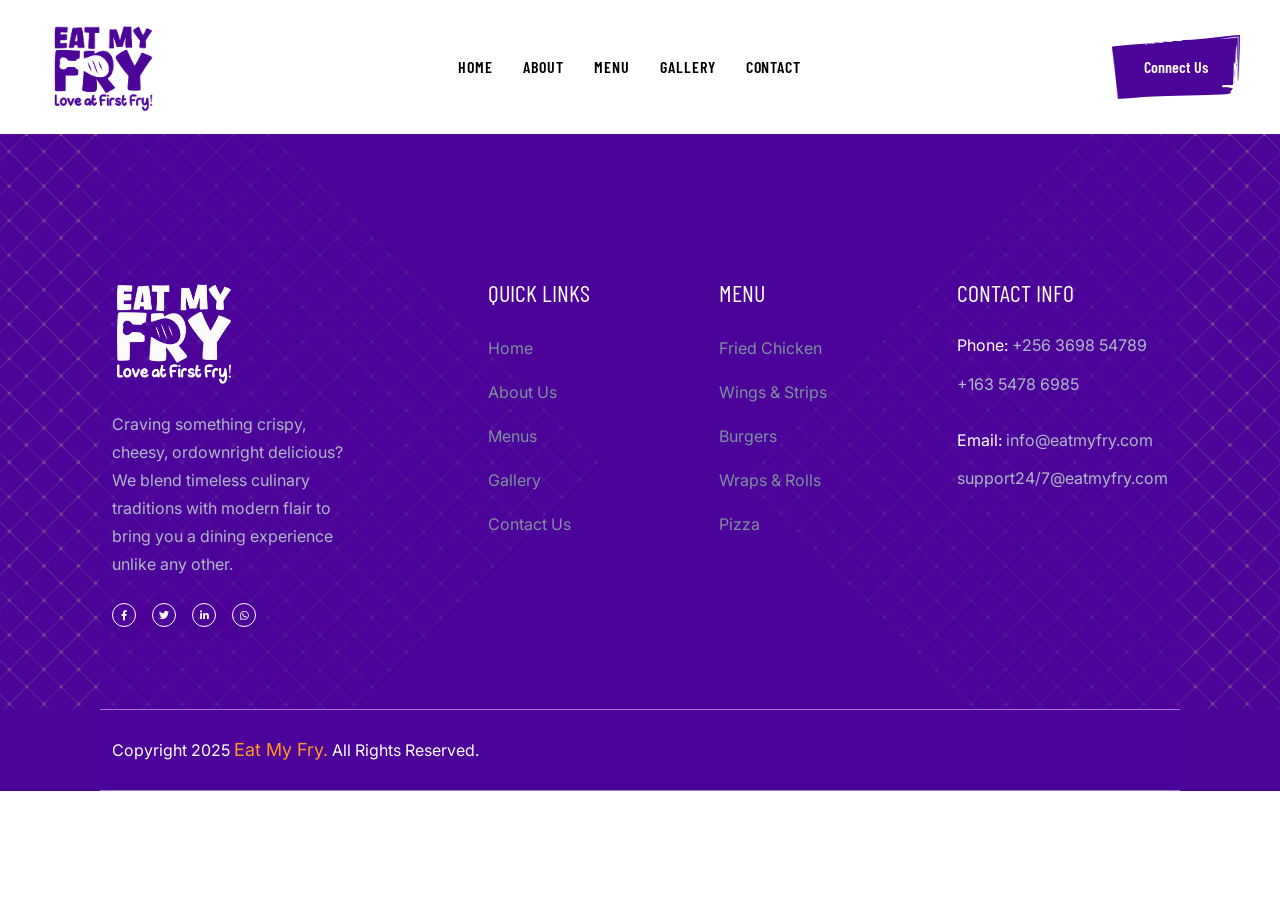
<file: about.html>
<!doctype html>
<html class="no-js " lang="zxx">

<head>
    <meta charset="utf-8">
    <meta http-equiv="x-ua-compatible" content="ie=edge">
    <title>Eat My Fry - Love at First Fry</title>
    <meta name="author" content="Brillowelle Solutions">
    <meta name="description" content="Eat My Fry - Love at First Fry">
    <meta name="keywords" content="Eat My Fry - Love at First Fry">
    <meta name="robots" content="INDEX,FOLLOW">

    <!-- Mobile Specific Metas -->
    <meta name="viewport" content="width=device-width, initial-scale=1, shrink-to-fit=no">

    <!-- Favicons - Place favicon.ico in the root directory -->
    <link rel="apple-touch-icon" sizes="57x57" href="assets/img/favicons/apple-icon-57x57.png">
    <link rel="apple-touch-icon" sizes="60x60" href="assets/img/favicons/apple-icon-60x60.png">
    <link rel="apple-touch-icon" sizes="72x72" href="assets/img/favicons/apple-icon-72x72.png">
    <link rel="apple-touch-icon" sizes="76x76" href="assets/img/favicons/apple-icon-76x76.png">
    <link rel="apple-touch-icon" sizes="114x114" href="assets/img/favicons/apple-icon-114x114.png">
    <link rel="apple-touch-icon" sizes="120x120" href="assets/img/favicons/apple-icon-120x120.png">
    <link rel="apple-touch-icon" sizes="144x144" href="assets/img/favicons/apple-icon-144x144.png">
    <link rel="apple-touch-icon" sizes="152x152" href="assets/img/favicons/apple-icon-152x152.png">
    <link rel="apple-touch-icon" sizes="180x180" href="assets/img/favicons/apple-icon-180x180.png">
    <link rel="icon" type="image/png" sizes="192x192" href="assets/img/favicons/android-icon-192x192.png">
    <link rel="icon" type="image/png" sizes="32x32" href="assets/img/favicons/favicon-32x32.png">
    <link rel="icon" type="image/png" sizes="96x96" href="assets/img/favicons/favicon-96x96.png">
    <link rel="icon" type="image/png" sizes="16x16" href="assets/img/favicons/favicon-16x16.png">
    <link rel="manifest" href="assets/img/favicons/manifest.json">
    <meta name="msapplication-TileColor" content="#ffffff">
    <meta name="msapplication-TileImage" content="assets/img/favicons/ms-icon-144x144.png">
    <meta name="theme-color" content="#ffffff">

    <!--==============================
	  Google Fonts
	============================== -->
    <link href="https://fonts.cdnfonts.com/css/paper-candy" rel="stylesheet">
    <link href="https://fonts.cdnfonts.com/css/namaku" rel="stylesheet">
    <link rel="preconnect" href="https://fonts.googleapis.com">
    <link rel="preconnect" href="https://fonts.gstatic.com" crossorigin>
    <link href="https://fonts.googleapis.com/css2?family=Bangers&family=Barlow+Condensed:ital,wght@0,100;0,200;0,300;0,400;0,500;0,600;0,700;0,800;0,900;1,100;1,200;1,300;1,400;1,500;1,600;1,700;1,800;1,900&family=Dynalight&family=Inter:ital,opsz,wght@0,14..32,100..900;1,14..32,100..900&family=Jost:ital,wght@0,100..900;1,100..900&family=Bevan:ital@0;1&display=swap" rel="stylesheet">

    <!--==============================
	    All CSS File
	============================== -->
    <!-- Bootstrap -->
    <link rel="stylesheet" href="assets/css/bootstrap.min.css">
    <!-- Fontawesome Icon -->
    <link rel="stylesheet" href="assets/css/fontawesome.min.css">
    <!-- Magnific Popup -->
    <link rel="stylesheet" href="assets/css/magnific-popup.min.css">
    <!-- datetimepicker -->
    <link rel="stylesheet" href="assets/css/jquery.datetimepicker.min.css">
    <!-- Swiper Js -->
    <link rel="stylesheet" href="assets/css/swiper-bundle.min.css">
    <!-- Theme Custom CSS -->
    <link rel="stylesheet" href="assets/css/style.css">

</head>

<body class="" >
    <!--==============================
    Mobile Menu
  ============================== -->
    <div class="th-menu-wrapper allow-natural-scroll">
        <div class="th-menu-area text-center">
            <button class="th-menu-toggle"><i class="fal fa-times"></i></button>
            <div class="mobile-logo">
                <a href="index.html"><img src="assets/img/logo-foot.png" alt="eatmyfry"></a>
            </div>
            <div class="th-mobile-menu">
                <ul>
                    <li class="">
                        <a href="index.html">HOME</a>
                    </li>
                    <li><a href="index.html#about">ABOUT US</a></li>

                    <li class="">
                        <a href="menu.html">MENUS</a>
                    </li>

                    <li class="">
                        <a href="gallery.html">Gallery</a>
                    </li>
                    <li>
                        <a href="contact.html">CONTACT</a>
                    </li>
                </ul>
            </div>
        </div>
    </div>
    <!--==============================
	Header Area
    ==============================-->
    <header class="th-header header-default style-3 style-4 style-5">
        <div class="sticky-wrapper">
            <!-- Main Menu Area -->
            <div class="menu-area">
                <div class="container-fluid">
                    <div class="row align-items-center justify-content-between">
                        <div class="col-auto">
                            <div class="header-logo">
                                <a href="index.html"><img src="assets/img/logo-emf.png" alt="Eat My Fry" style="height: 90px;"></a>
                            </div>
                        </div>
                        <div class="col-auto">
                            <nav class="main-menu d-none d-lg-inline-block">
                                <ul>
                                    <li class="">
                                        <a href="index.html">HOME</a>
                                    </li>
                                    <li>
                                        <a href="index.html#about">ABOUT</a>
                                    </li>
                                    <li class="">
                                        <a href="menu.html">Menu</a>
                                    </li>
                                    <li class="">
                                        <a href="gallery.html">Gallery</a>
                                    </li>
                                    <li>
                                        <a href="contact.html">CONTACT</a>
                                    </li>
                                </ul>
                            </nav>
                            <div class="header-button d-flex d-lg-none">
                                <button type="button" class="icon-btn th-menu-toggle"><i class="far fa-bars"></i></button>
                            </div>
                        </div>
                        <div class="col-auto d-none d-xl-block">
                            <div class="header-button">
                                <a href="contact.html" class="th-btn btn-mask">Connect Us</a>
                            </div>
                        </div>
                    </div>
                </div>
            </div>
            
        </div>
    </header>

    <!--==============================
        Body Content Start Here
    ==============================-->
    <div class="scaled-wrapper">

    </div>
<!--==============================
	Footer Area
==============================-->

    <footer class="footer-wrapper footer-layout1 style2">

        <div data-bg-src="assets/img/bg/footer_bg_3.png">
            <div class="widget-area">
                <div class="container">
                    <div class="row gy-4 justify-content-between">
                        <div class="col-sm-6 col-xl-3">
                            <div class="widget footer-widget wow fadeinup">
                                <div class="th-widget-about">
                                    <div class="about-logo">
                                        <a href="index.html"><img src="assets/img/logo-foot.png" alt="Eat My Fry" style="height: 100px;"></a>
                                    </div>
                                    <p class="footer-text">Craving something crispy, cheesy, ordownright delicious? We blend timeless culinary traditions with modern flair to bring you a dining experience unlike any other.  </p>
                                    <div class="th-social">
                                        <a href="https://www.facebook.com/"><i class="fab fa-facebook-f"></i></a>
                                        <a href="https://www.twitter.com/"><i class="fab fa-twitter"></i></a>
                                        <a href="https://www.linkedin.com/"><i class="fab fa-linkedin-in"></i></a>
                                        <a href="https://www.whatsapp.com/"><i class="fab fa-whatsapp"></i></a>
                                    </div>
                                </div>
                            </div>
                        </div>
                        <div class="col-sm-6 col-xl-auto">
                            <div class="widget widget_nav_menu footer-widget wow fadeinup">
                                <h3 class="widget_title">Quick Links</h3>
                                <div class="menu-all-pages-container">
                                    <ul class="menu">
                                        <li><a href="index.html">Home</a></li>
                                        <li><a href="index.html#about">About Us</a></li>
                                        <li><a href="menu.html">Menus</a></li>
                                        <li><a href="gallery.html">Gallery</a></li>
                                        <li><a href="contact.html">Contact Us</a></li>
                                    </ul>
                                </div>
                            </div>
                        </div>
                        <div class="col-sm-6 col-xl-auto">
                            <div class="widget widget_nav_menu footer-widget wow fadeinup">
                                <h3 class="widget_title">Menu</h3>
                                <div class="menu-all-pages-container">
                                    <ul class="menu">
                                        <li><a href="menu.html">Fried Chicken</a></li>
                                        <li><a href="menu.html">Wings & Strips</a></li>
                                        <li><a href="menu.html">Burgers</a></li>
                                        <li><a href="menu.html">Wraps & Rolls</a></li>
                                        <li><a href="menu.html">Pizza</a></li>
                                    </ul>
                                </div>
                            </div>
                        </div>
                        <div class="col-sm-6 col-xl-auto">
                            <div class="widget footer-widget wow fadeinup">
                                <h3 class="widget_title">Contact Info</h3>

                                <div class="th-widget-contact">
                                    <div class="info-box">
                                        <p class="info-box_text">
                                            <span>Phone:</span>
                                            <a href="tel:256369854789" class="info-box_link">+256 3698 54789</a>
                                        </p>
                                        <p class="info-box_text">
                                            <a href="tel:16354786985" class="info-box_link">+163 5478 6985</a>
                                        </p>
                                    </div>
                                    <div class="info-box">
                                        <p class="info-box_text">
                                            <span>Email:</span>
                                            <a href="mailto:info@eatmyfry.com" class="info-box_link">info@eatmyfry.com</a>
                                        </p>
                                        <p class="info-box_text">
                                            <a href="mailto:info@eatmyfry.com" class="info-box_link">support24/7@eatmyfry.com</a>
                                        </p>
                                    </div>
                                </div>
                            </div>
                        </div>

                    </div>
                </div>
            </div>
        </div>
        <div class="copyright-wrap">
            <div class="container">
                <div class="row gy-4">
                    <div class="col-lg-6">
                        <p class="copyright-text">Copyright 2025 <a href="index.html">Eat My Fry.</a> All Rights Reserved.</p>
                    </div>
                    <!-- <div class="col-lg-6 text-center text-lg-end">
                        <div class="payment">
                            <img src="assets/img/icon/payment.png" alt="img">
                        </div>
                    </div> -->
                </div>
            </div>
        </div>

    </footer>




 <!--********************************
			Code End  Here 
	******************************** -->

    <!-- Scroll To Top -->
    <div class="scroll-top">
        <svg class="progress-circle svg-content" width="100%" height="100%" viewBox="-1 -1 102 102">
            <path d="M50,1 a49,49 0 0,1 0,98 a49,49 0 0,1 0,-98" style="transition: stroke-dashoffset 10ms linear 0s; stroke-dasharray: 307.919, 307.919; stroke-dashoffset: 307.919;"></path>
        </svg>
    </div>


    <!--==============================
    All Js File
============================== -->
    <!-- Jquery -->
    <script src="assets/js/vendor/jquery-3.7.1.min.js"></script>
    <!-- Swiper Js -->
    <script src="assets/js/swiper-bundle.min.js"></script>
    <!-- Bootstrap -->
    <script src="assets/js/bootstrap.min.js"></script>
    <!-- Magnific Popup -->
    <script src="assets/js/jquery.magnific-popup.min.js"></script>
    <!-- Counter Up -->
    <script src="assets/js/jquery.counterup.min.js"></script>
    <!-- Range Slider -->
    <script src="assets/js/jquery-ui.min.js"></script>
    <!-- Isotope Filter -->
    <script src="assets/js/imagesloaded.pkgd.min.js"></script>
    <script src="assets/js/isotope.pkgd.min.js"></script>
    <!-- datetimepicker -->
    <script src="assets/js/jquery.datetimepicker.min.js"></script>
    <!-- Tilt JS -->
    <script src="assets/js/tilt.jquery.min.js"></script>
    <!-- Scroll Trigger -->
    <script src="assets/js/ScrollTrigger.min.js"></script>
    <!-- Gsap -->
    <script src="assets/js/gsap.min.js"></script>
    <!-- Lenis Smooth Scroll -->
    <script src="assets/js/lenis.min.js"></script>
    <!-- Wow Js -->
    <script src="assets/js/wow.min.js"></script>

    <!-- Main Js File -->
    <script src="assets/js/main.js"></script>

</body>

</html>
</file>
